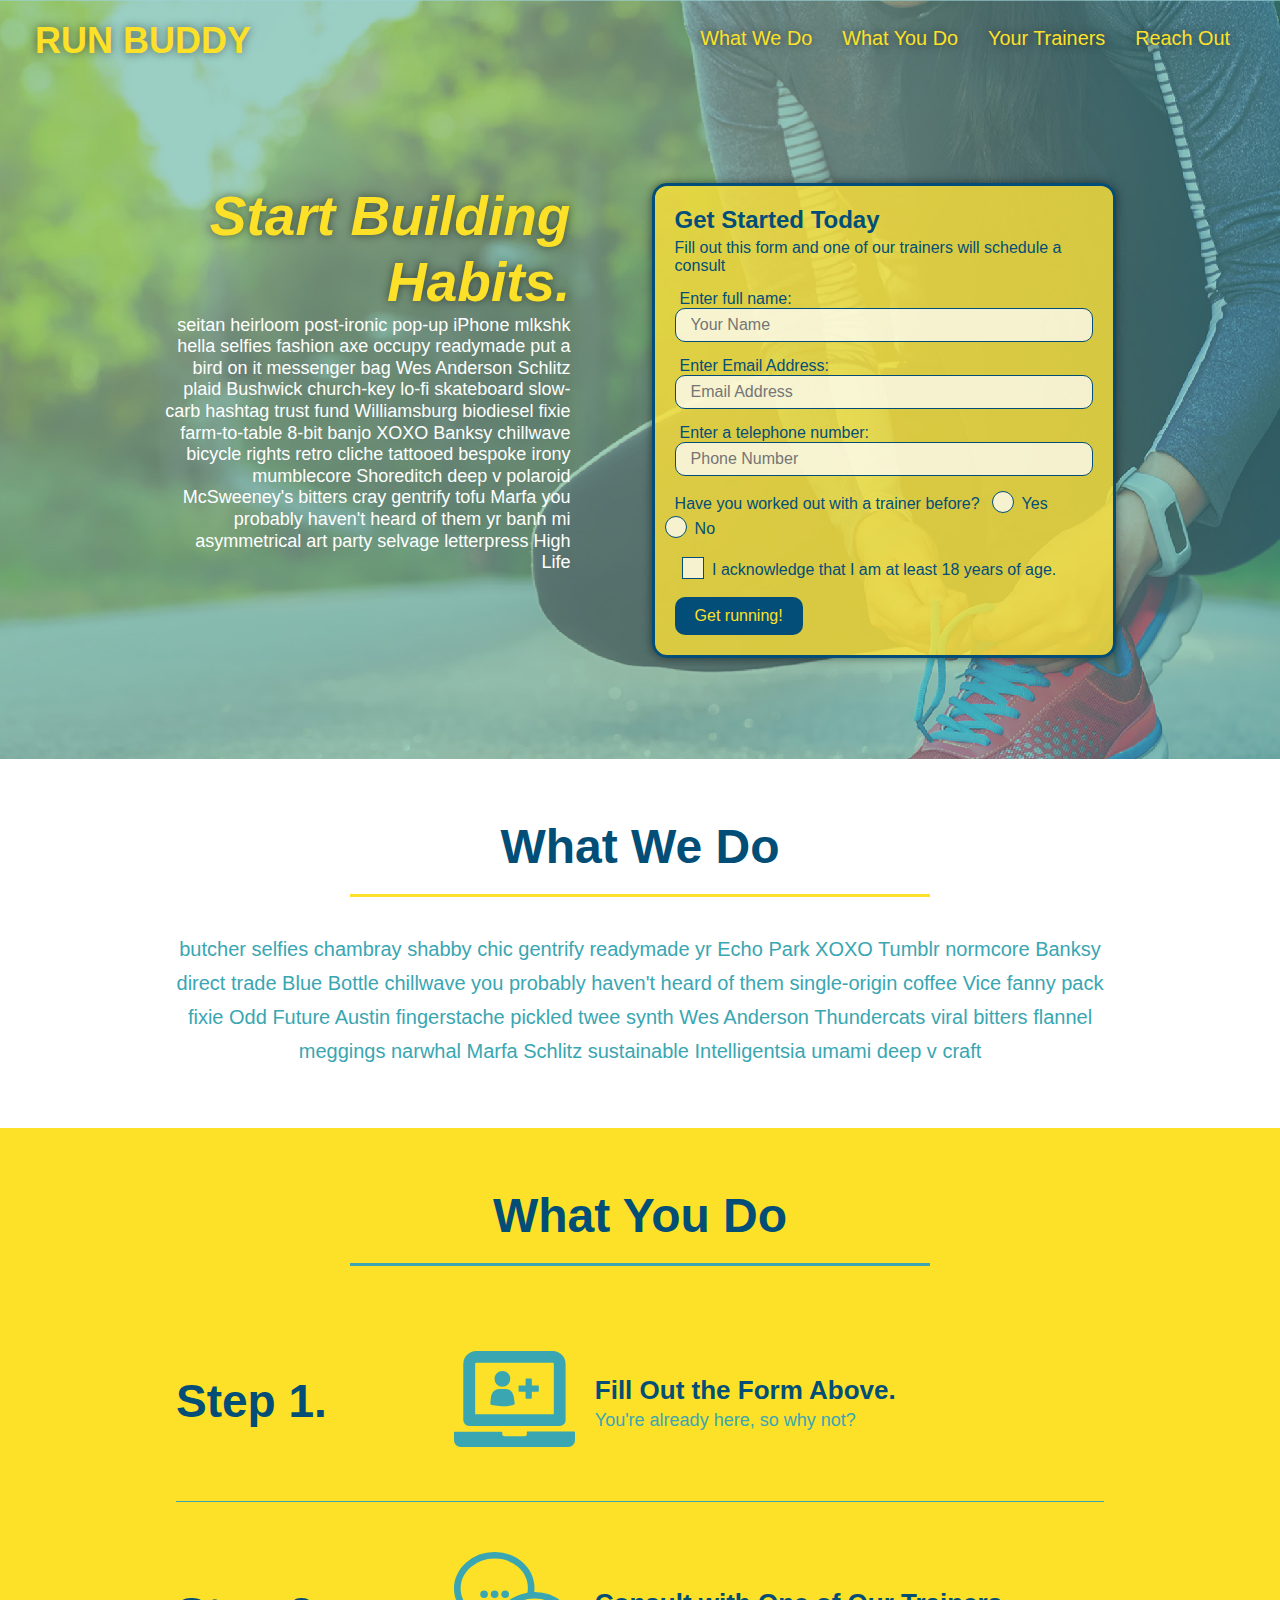
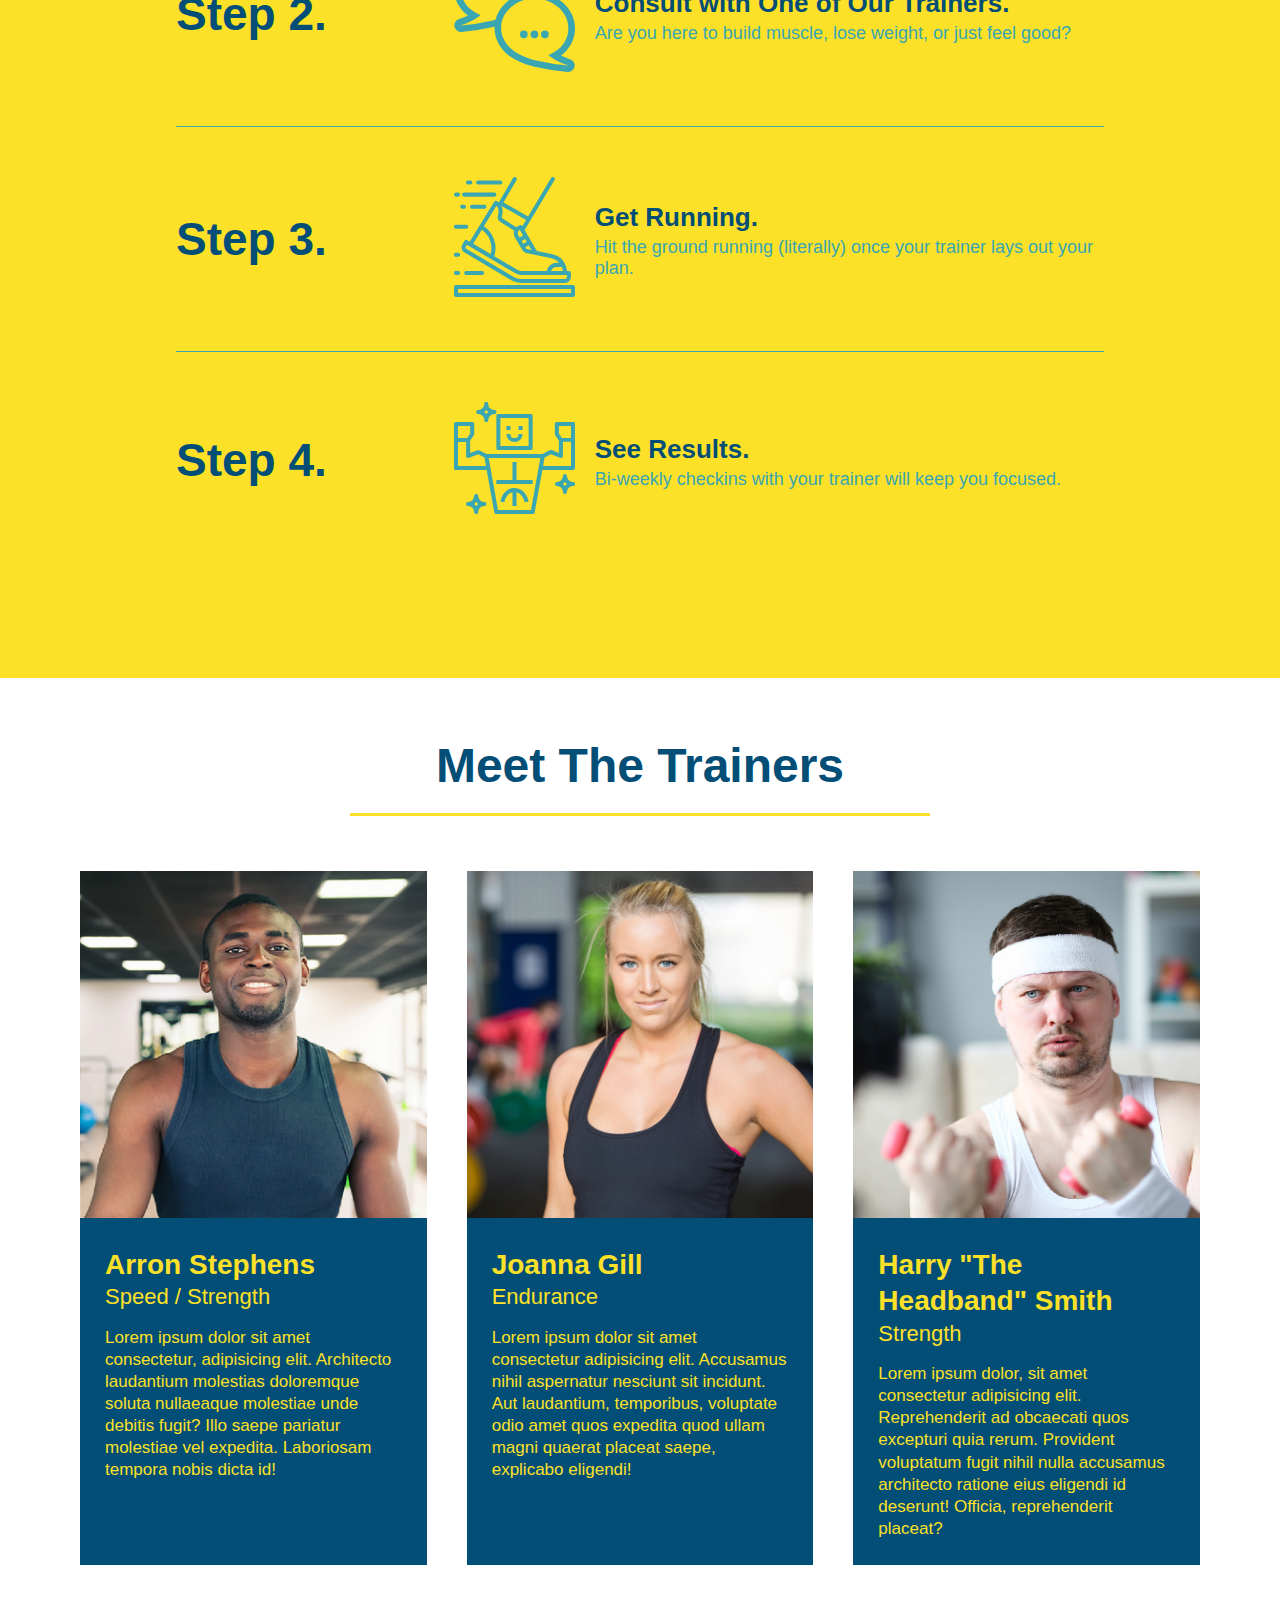
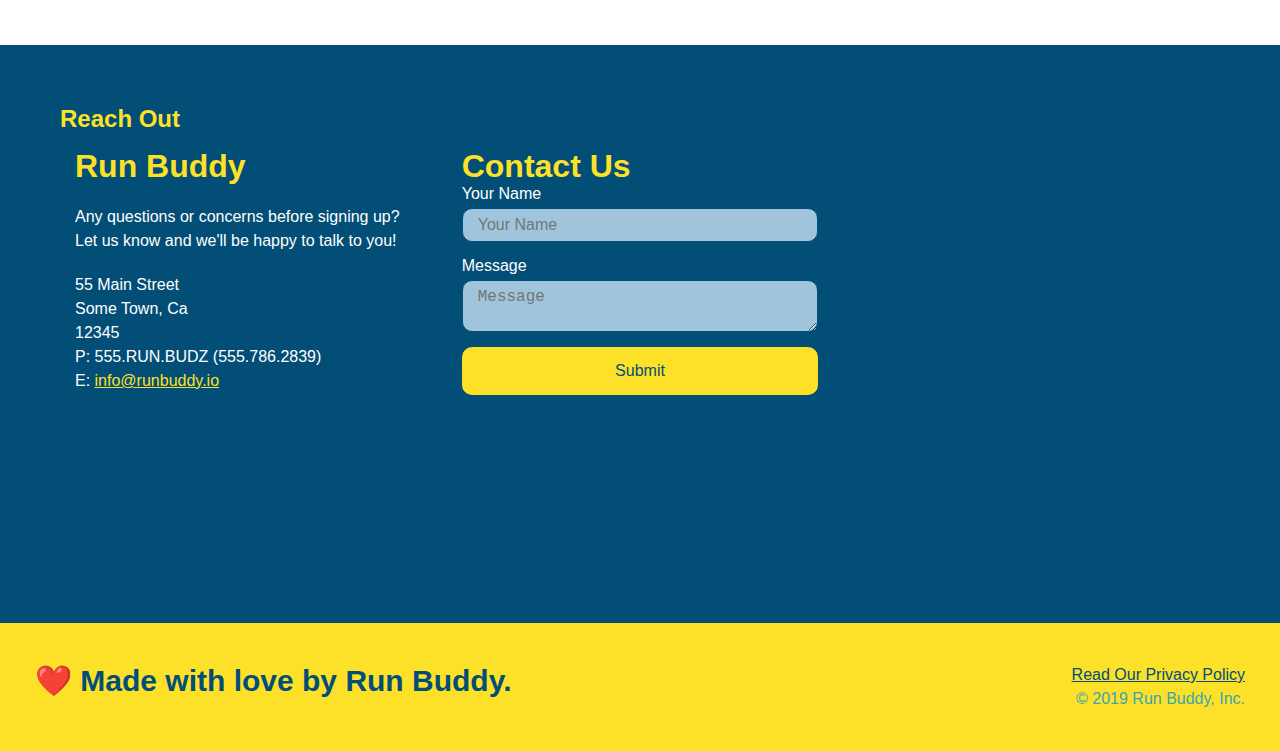
<file: index.html>
<!DOCTYPE html>
<html lang="en">
    <head>
        <meta charset="UTF-8" />
        <meta name="viewport" content="width=device-width, initial-scale=1.0"/>
        <link rel="stylesheet" href="assets/css/style.css"/>
        <title>Run Buddy</title>
    </head>
    <body>
        <!--navigation-->
        <header>
            <h1>
                <a href="/">RUN BUDDY</a>
            </h1>
            <nav>
                <!--Unordered list element-->
                <ul>
                    <!--list item element-->
                    <li>
                        <!--Anchor element-->
                        <a href="#what-we-do">What We Do</a>
                    </li>
                    <li>
                        <a href="#what-you-do">What You Do</a>
                    </li>
                    <li>
                        <a href="#your-trainers">Your Trainers</a>
                    </li>
                    <li>
                        <a href="#reach-out">Reach Out</a>
                    </li>
                </ul>
            </nav>
        </header>

        <!--hero/jumbotron-->
        <section class="hero">
            <div class="hero-cta">
                <h2>Start Building Habits.</h2>
                <p>
                    seitan heirloom post-ironic pop-up iPhone mlkshk hella selfies fashion axe occupy readymade put a bird on it messenger bag Wes Anderson Schlitz plaid Bushwick church-key lo-fi skateboard slow-carb hashtag trust fund Williamsburg biodiesel fixie farm-to-table 8-bit banjo XOXO Banksy chillwave bicycle rights retro cliche tattooed bespoke irony mumblecore Shoreditch deep v polaroid McSweeney's bitters cray gentrify tofu Marfa you probably haven't heard of them yr banh mi asymmetrical art party selvage letterpress High Life
                </p>
            </div>
            <div class="hero-form">
                <h3>Get Started Today</h3>
                <p> Fill out this form and one of our trainers will schedule a consult</p>
                <form>
                    <label for="name"> Enter full name:</label>
                    <input class="form-input" type="text" placeholder="Your Name" name="name" id="name" />
                    <label for="email"> Enter Email Address:</label>
                    <input class="form-input" type="email" placeholder="Email Address" name="email" id="email" />
                    <label for="phone"> Enter a telephone number:</label>
                    <input class="form-input" type="tel" placeholder="Phone Number" name="phone" id="phone" />
                    <p>
                        Have you worked out with a trainer before?
                        <span class="radio-wrapper">
                            <input type="radio" name="trainer-confirm" id="trainer-yes" />
                            <label for="trainer-yes">Yes</label>
                        </span>
                        <span class="radio-wrapper">
                            <input type="radio" name="trainer-confirm" id="trainer-no" />
                            <label for="trainer-no">No</label>
                        </span>
                    </p>
                    <p>
                        <span class="checkbox-wrapper">
                            <input type="checkbox" name="age-confirm" id="checkbox" />
                            <label for ="checkbox" >I acknowledge that I am at least 18 years of age.</label>
                        </span>
                    </p>
                    <button type="submit">
                        Get running!
                    </button>
                </form>
            </div>
            
        </section>
        
        <!--"what we do" section-->
        <section id="what-we-do" class="intro">
            <div class="flex-row">
                <h2 class="section-title primary-border">
                What We Do
                </h2>
            </div>

            <div class="flex-row">
                <p>
                butcher selfies chambray shabby chic gentrify readymade yr Echo Park XOXO Tumblr normcore Banksy direct trade Blue
                Bottle chillwave you probably haven't heard of them single-origin coffee Vice fanny pack fixie Odd Future Austin 
                fingerstache pickled twee synth Wes Anderson Thundercats viral bitters flannel meggings narwhal Marfa Schlitz 
                sustainable Intelligentsia umami deep v craft
                </p>
            </div>

        </section>

        <!--"what you do" section-->
        <section id="what-you-do" class="steps">
            <div class="flex-row"> 
                <h2 class="section-title secondary-border"> What You Do</h2>
            </div>

            <div class="step">
                <h3>Step 1.</h3>
                <div class="step-info">
                    <div class="step-img">
                        <img src="./assets/images/step-1.svg" alt="" />
                    </div>
                    <div class="step-text">
                        <h4>Fill Out the Form Above.</h4>
                        <p>You're already here, so why not?</p>
                    </div>
                </div>
            </div>
            <div class="step">
                <h3>Step 2.</h3>
                <div class="step-info">
                    <div class="step-img">
                        <img src="./assets/images/step-2.svg" alt="" />
                    </div>
                    <div class="step-text">
                        <h4>Consult with One of Our Trainers.</h4>
                        <p>Are you here to build muscle, lose weight, or just feel good?</p>
                    </div>
                </div>
            </div>
            <div class="step">
                <h3>Step 3.</h3>
                <div class="step-info">
                    <div class="step-img">
                        <img src="./assets/images/step-3.svg" alt="" />
                    </div>
                    <div class="step-text">
                        <h4>Get Running.</h4>
                        <p>Hit the ground running (literally) once your trainer lays out your plan.</p>
                    </div>
                </div>
            </div>
            <div class="step">
                <h3>Step 4.</h3>
                <div class="step-info">
                    <div class="step-img">
                        <img src="./assets/images/step-4.svg" alt="" />
                    </div>
                    <div class="step-text">
                        <h4>See Results.</h4>
                        <p>Bi-weekly checkins with your trainer will keep you focused.</p>
                    </div>
                </div>
            </div>
        </section>

        <!--"meet the trainers" section-->
        <section id="your-trainers">
            <div class="flex-row">
                <h2 class="section-title primary-border">
                    Meet The Trainers
                </h2>
            </div>
            <!--Trainer 1 Bio-->
            <div class="trainers">
                <article class="trainer">
                    <img src="assets/images/01-05-trainers/trainer-1.jpg" alt="Arron Stephens in his workout clothes, ready to pump iron" />
                    <div class="trainer-bio">
                        <h3 class="trainer-name">Arron Stephens</h3>
                        <h4 class="trainer-role">Speed / Strength</h4>
                        <p>Lorem ipsum dolor sit amet consectetur, adipisicing elit. Architecto laudantium molestias doloremque soluta nullaeaque molestiae unde debitis fugit? Illo saepe pariatur molestiae vel expedita. Laboriosam tempora nobis dicta id! </p>
                    </div>
                </article>
                
                <!--Trainer 2 Bio-->
                <article class="trainer">
                    <img src="./assets/images/01-05-trainers/trainer-2.jpg" alt="Joanna Gill cooling off after a workout" />
                    <div class="trainer-bio">
                        <h3 class="trainer-name">Joanna Gill</h3>
                        <h4 class="trainer-role">Endurance</h4>
                        <p>Lorem ipsum dolor sit amet consectetur adipisicing elit. Accusamus nihil aspernatur nesciunt sit incidunt. Aut laudantium, temporibus, voluptate odio amet quos expedita quod ullam magni quaerat placeat saepe, explicabo eligendi!</p>
                    </div>
                </article>
            
                <!--Trainer 3 Bio-->
                <article class="trainer">
                    <img src="assets/images/01-05-trainers/trainer-3.jpg" alt="Harry Smith wearing a headband and lifting comically small pink weights" />
                    <div class="trainer-bio">
                        <h3 class="trainer-name">Harry "The Headband" Smith</h3>
                        <h4 class="trainer-role">Strength</h4>
                        <p>Lorem ipsum dolor, sit amet consectetur adipisicing elit. Reprehenderit ad obcaecati quos excepturi quia rerum. Provident voluptatum fugit nihil nulla accusamus architecto ratione eius eligendi id deserunt! Officia, reprehenderit placeat? </p>
                    </div>
                </article>
            </div>
        </section>

        <!--"reach out"section-->
        <section id="reach-out" class="contact">
            <div class="flex-row">
                <h2 class="section title secondary-border">
                    Reach Out
                </h2>
            </div>

            <div class="contact-info">
                <div>
                    <h3>Run Buddy</h3>
                    <p>
                        Any questions or concerns before signing up?
                        <br />
                        Let us know and we'll be happy to talk to you!
                    </p>
                    <address>
                        55 Main Street <br/>
                        Some Town, Ca <br/>
                        12345<br/>
                        P: 555.RUN.BUDZ (555.786.2839)<br/>
                        E: <a href="mailto:info@runbuddy.io">info@runbuddy.io</a>
                    </address>
                </div>

                <div class="contact-form">
                    <h3>Contact Us</h3>
                    <form>
                        <label for="contact-name">Your Name</label>
                        <input type="text" id="contact-name" placeholder="Your Name" />


                        <label for="contact-message">Message</label>
                        <textarea id="contact-message" placeholder="Message"></textarea>


                        <button type="submit">Submit</button>
                    </form>
                </div>

                <iframe 
                    src="https://www.google.com/maps/embed?pb=!1m18!1m12!1m3!1d3310.6045245393366!2d-118.27611134909243!3d33.92557663174665!2m3!1f0!2f0!3f0!3m2!1i1024!2i768!4f13.1!3m3!1m2!1s0x80c2c98704fbfc35%3A0xab2a5a52187b3f72!2sS%20Main%20St%2C%20California!5e0!3m2!1sen!2sus!4v1640299896663!5m2!1sen!2sus" 
                    frameborder="0" style="border:0;" allowfullscreen>
                </iframe>
                
            </div>
        </section>

        <!--footer-->
        <footer>
            <h2>❤️ Made with love by Run Buddy.</h2>
            <div> 
                <a href="./privacy-policy.html#privacy-policy">Read Our Privacy Policy</a><br />
                &copy; 2019 Run Buddy, Inc.
            </div>
        </footer>
    </body>

</html>
</file>
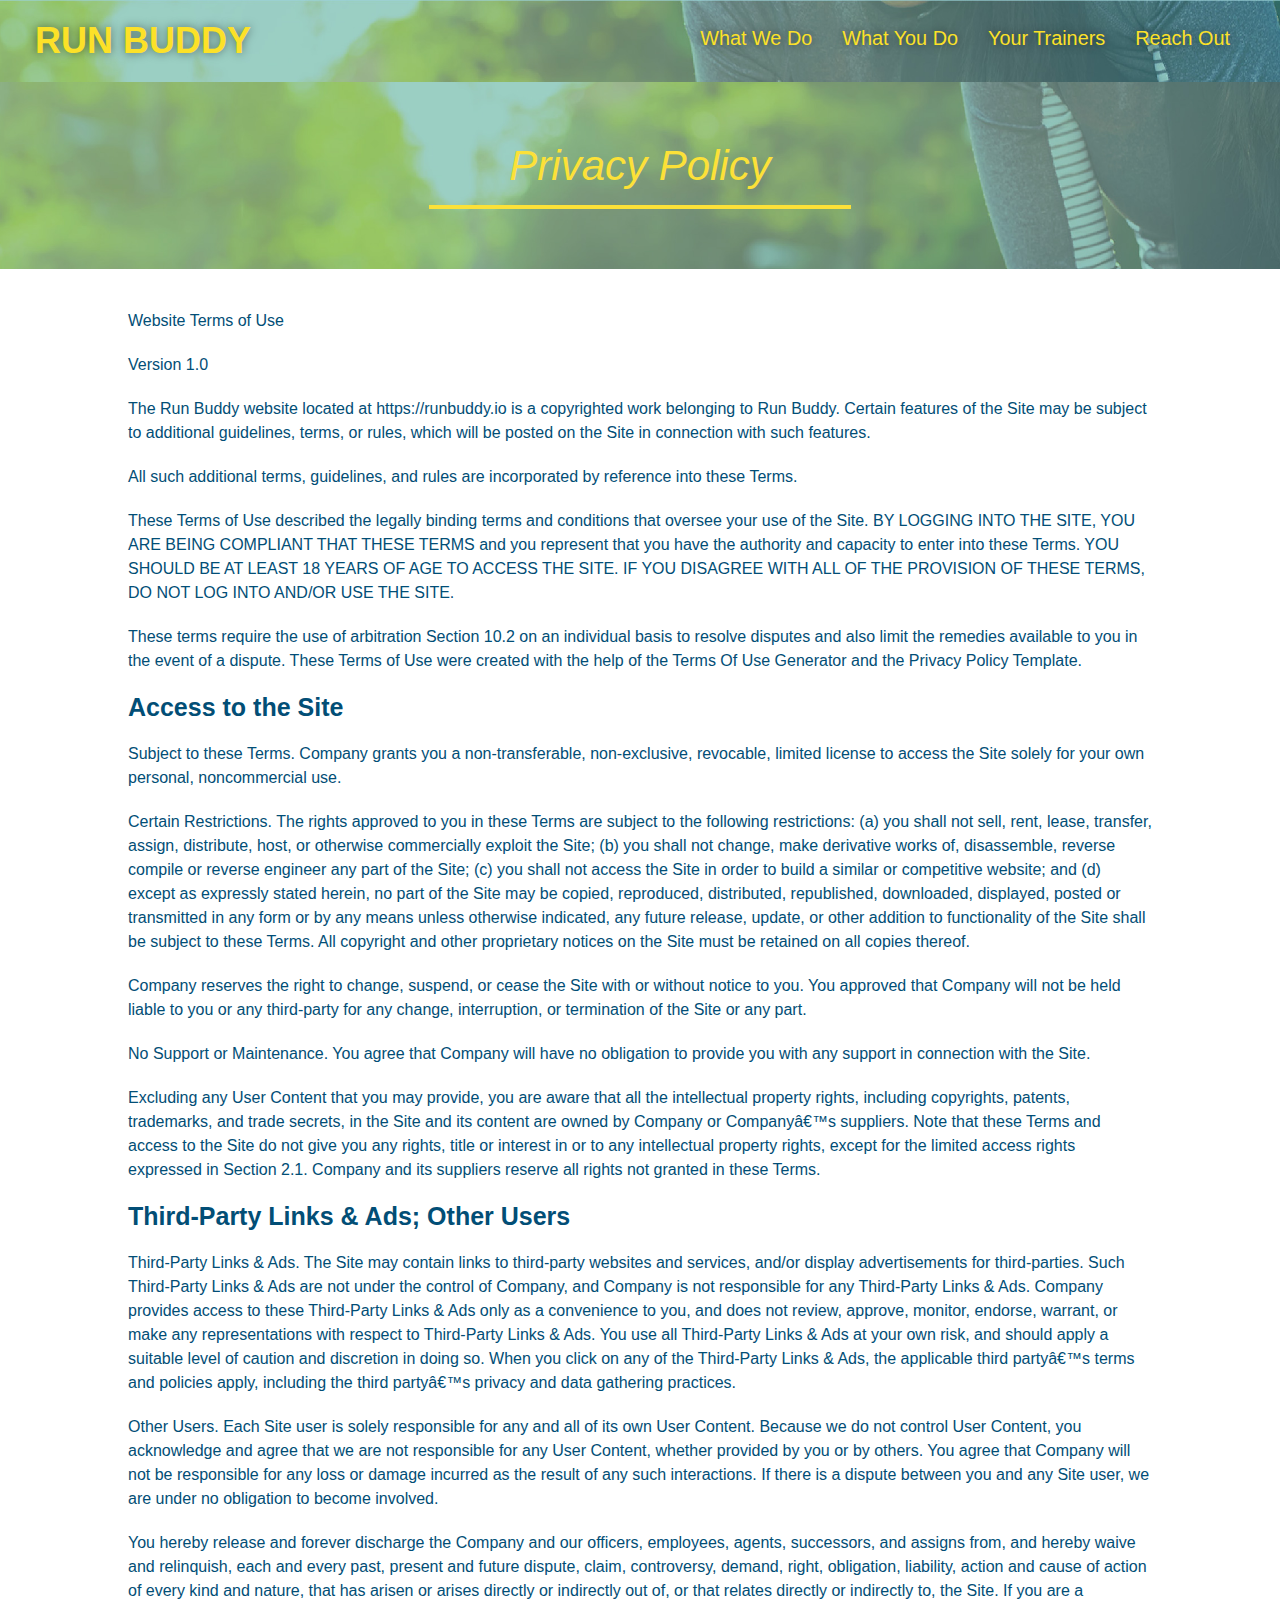
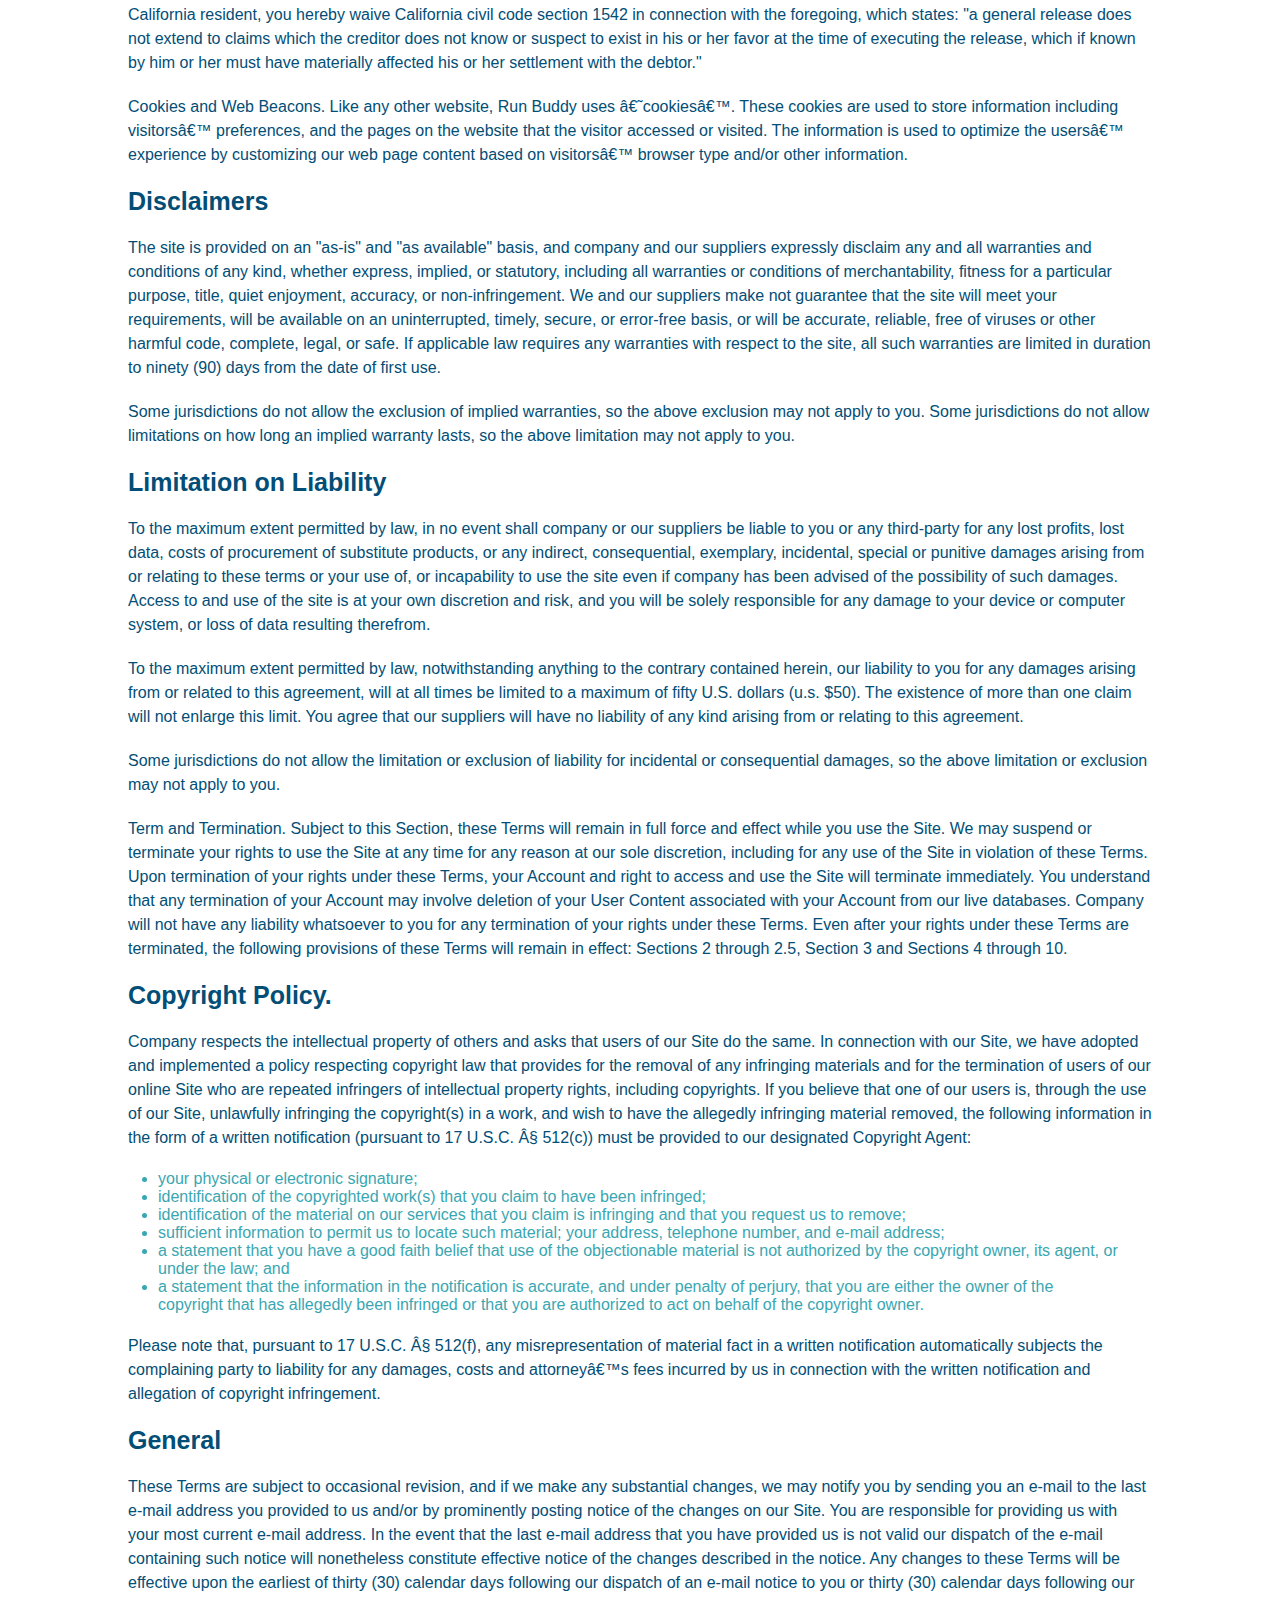
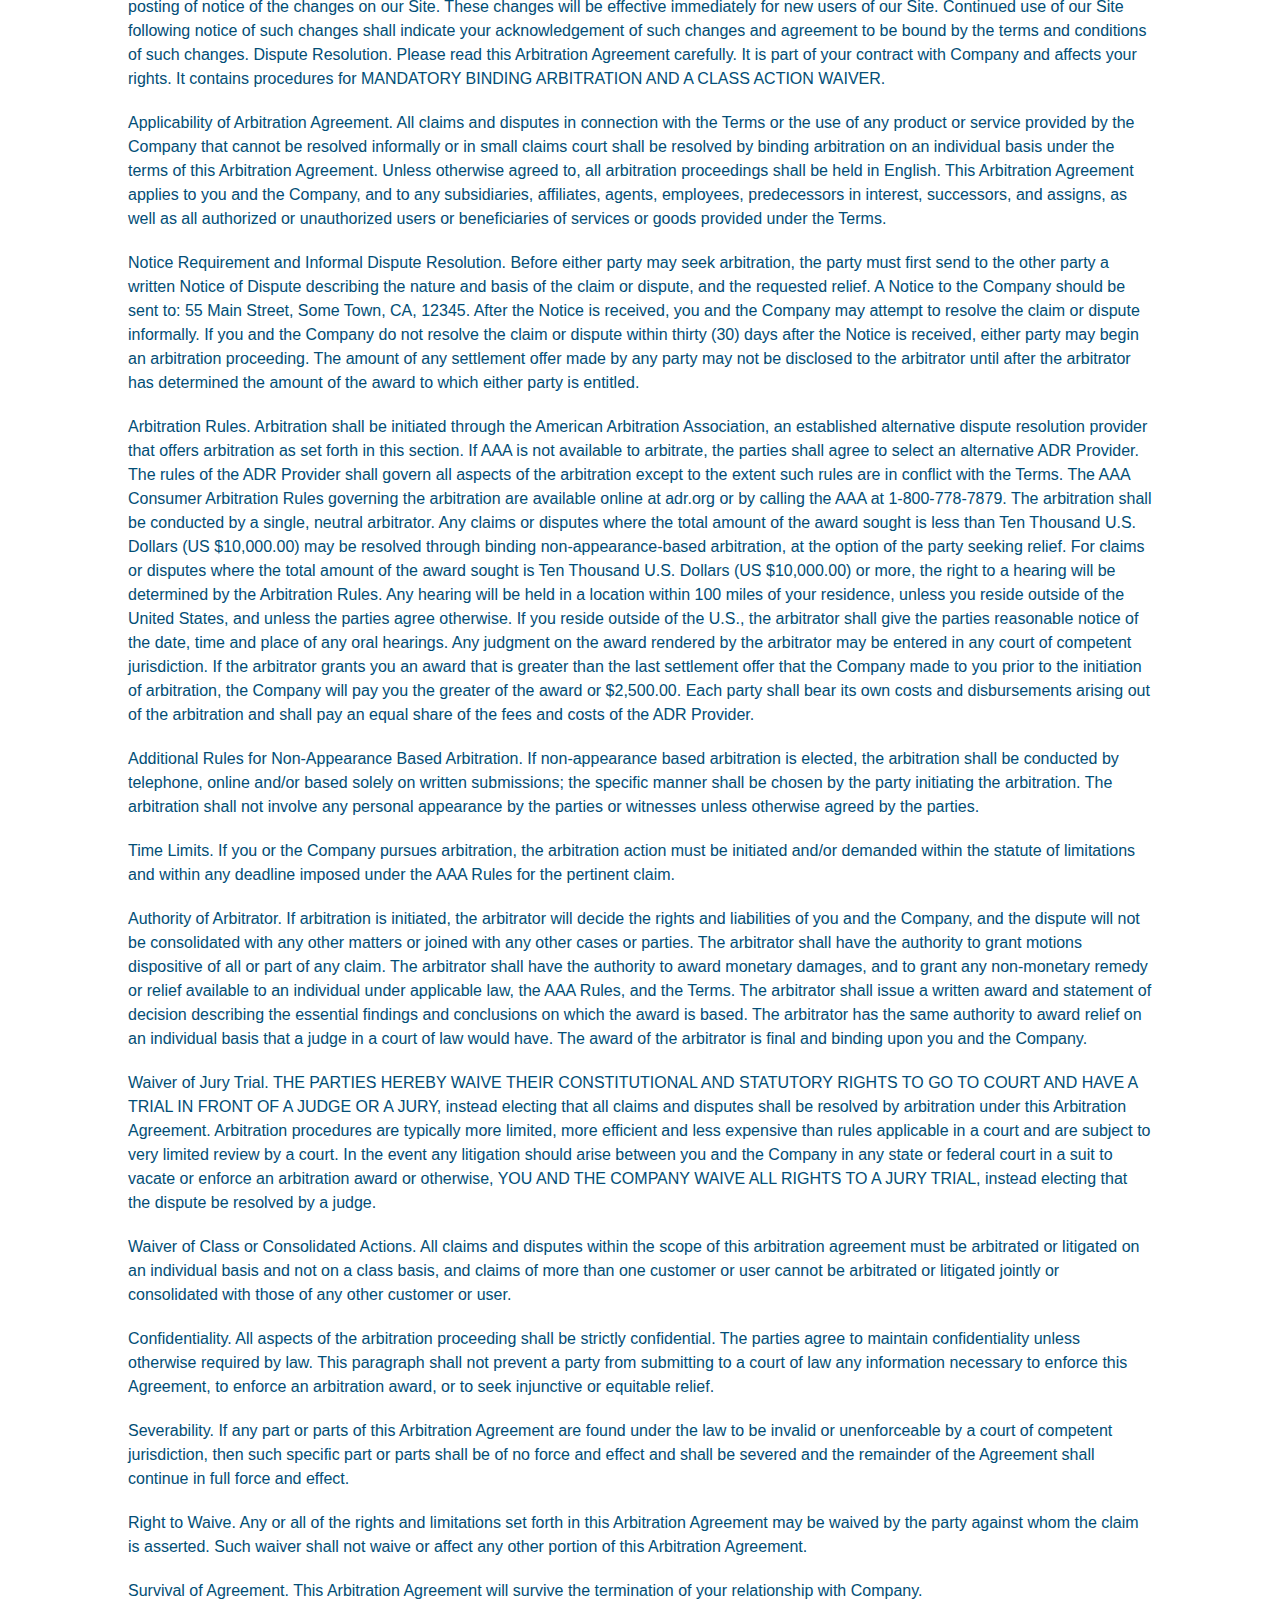
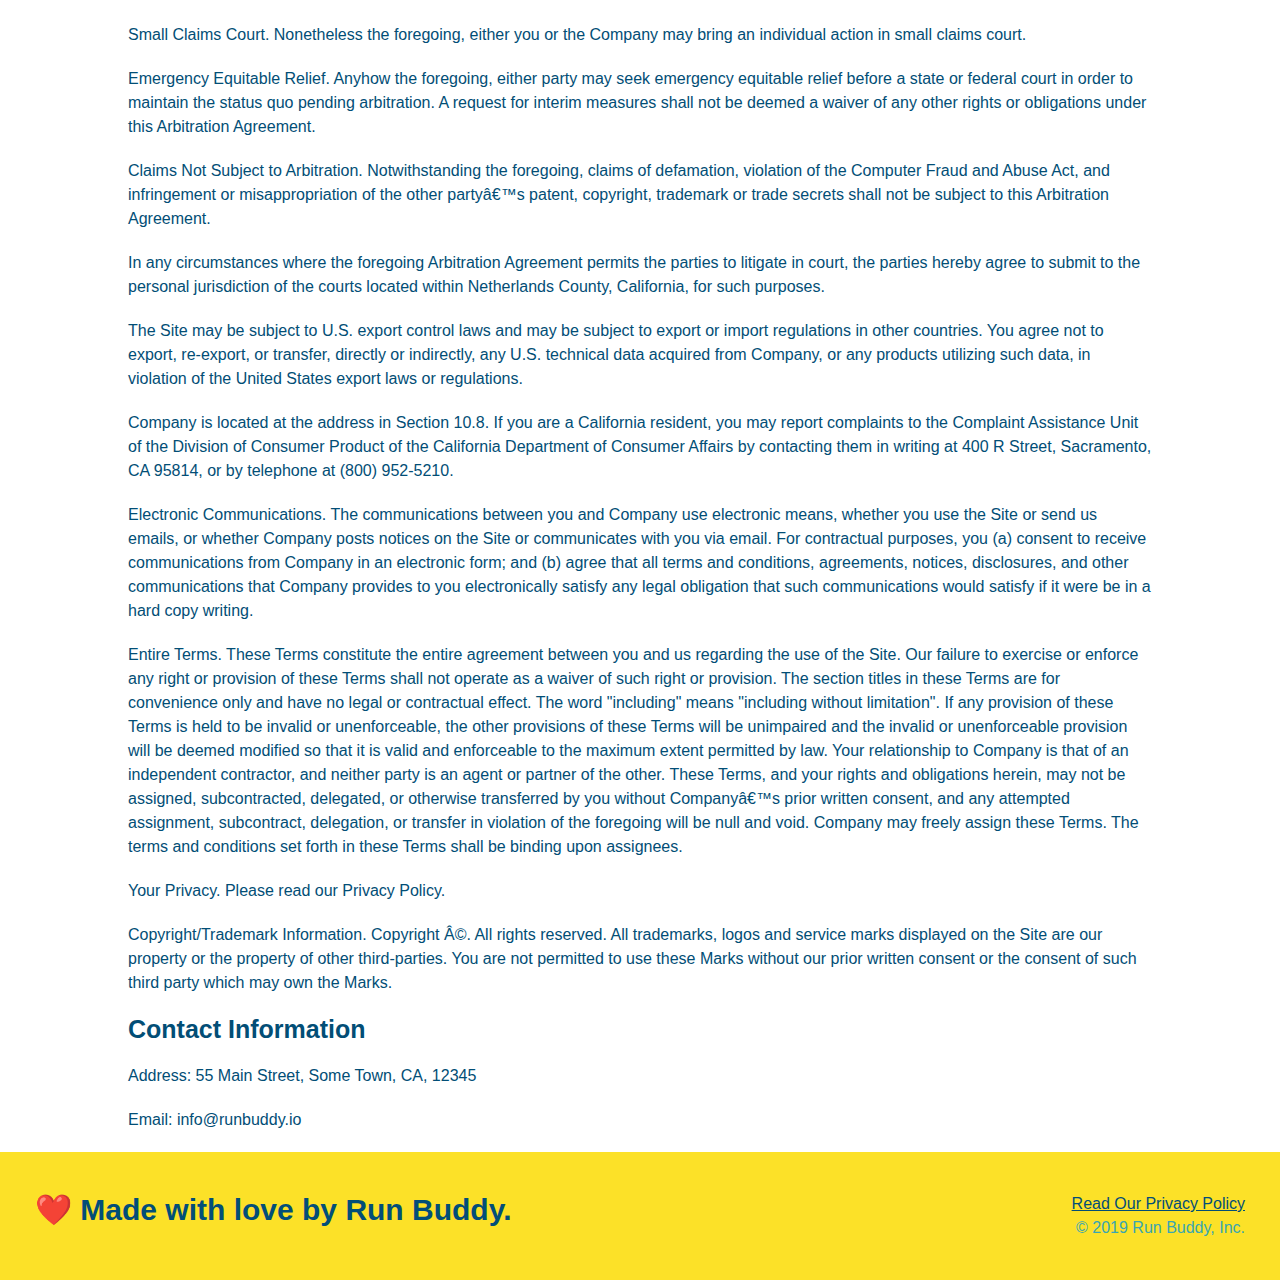
<file: privacy-policy.html>
<!DOCTYPE html>
<html lang="en">
<head>
    <meta charset="UTF-8">
    <meta http-equiv="X-UA-Compatible" content="IE=edge">
    <meta name="viewport" content="width=device-width, initial-scale=1.0">
    <title>Privacy Policy-Run Buddy</title>
    <link rel="stylesheet" href="assets/css/style.css"/>
    <link rel="stylesheet" href="assets/css/privacy-style.css"/>
</head>
<body>
   <!--navigation-->
   <header>
    <h1>
        <a href="/">
            RUN BUDDY
        </a>
    </h1>
    <nav>
        <!--Unordered list element-->
        <ul>
            <!--list item element-->
            <li>
                <!--Anchor element-->
                <a href="./index.html#what-we-do">What We Do</a>
            </li>
            <li>
                <a href="./index.html#what-you-do">What You Do</a>
            </li>
            <li>
                <a href="index.html#your-trainers">Your Trainers</a>
            </li>
            <li>
                <a href="./index.html#reach-out">Reach Out</a>
            </li>
        </ul>
    </nav>
    </header>
    <!--hero/jumbotron-->
    <section class="hero">
        <h2 class="page-title">
            Privacy Policy
        </h2>
    </section>

    <!--privacy policy-->
    <article class="secondary-content">
        
    <p>
        Website Terms of Use
        </p>

        <p>
        Version 1.0
        </p>

        <p>
        The Run Buddy website located at https://runbuddy.io is a copyrighted work belonging to Run Buddy. Certain
        features of the Site may be subject to additional guidelines, terms, or rules, which will be posted on the Site
        in connection with such features.
        </p>

        <p>
        All such additional terms, guidelines, and rules are incorporated by reference into these Terms.
        </p>

        <p>
        These Terms of Use described the legally binding terms and conditions that oversee your use of the Site. BY
        LOGGING INTO THE SITE, YOU ARE BEING COMPLIANT THAT THESE TERMS and you represent that you have the authority
        and capacity to enter into these Terms. YOU SHOULD BE AT LEAST 18 YEARS OF AGE TO ACCESS THE SITE. IF YOU
        DISAGREE WITH ALL OF THE PROVISION OF THESE TERMS, DO NOT LOG INTO AND/OR USE THE SITE.
        </p>

        <p>
        These terms require the use of arbitration Section 10.2 on an individual basis to resolve disputes and also
        limit the remedies available to you in the event of a dispute. These Terms of Use were created with the help of
        the Terms Of Use Generator and the Privacy Policy Template.
        </p>

        <h3>
        Access to the Site
        </h3>

        <p>
        Subject to these Terms. Company grants you a non-transferable, non-exclusive, revocable, limited license to
        access the Site solely for your own personal, noncommercial use.
        </p>

        <p>
        Certain Restrictions. The rights approved to you in these Terms are subject to the following restrictions: (a)
        you shall not sell, rent, lease, transfer, assign, distribute, host, or otherwise commercially exploit the Site;
        (b) you shall not change, make derivative works of, disassemble, reverse compile or reverse engineer any part of
        the Site; (c) you shall not access the Site in order to build a similar or competitive website; and (d) except
        as expressly stated herein, no part of the Site may be copied, reproduced, distributed, republished, downloaded,
        displayed, posted or transmitted in any form or by any means unless otherwise indicated, any future release,
        update, or other addition to functionality of the Site shall be subject to these Terms. All copyright and other
        proprietary notices on the Site must be retained on all copies thereof.
        </p>

        <p>
        Company reserves the right to change, suspend, or cease the Site with or without notice to you. You approved
        that Company will not be held liable to you or any third-party for any change, interruption, or termination of
        the Site or any part.
        </p>

        <p>
        No Support or Maintenance. You agree that Company will have no obligation to provide you with any support in
        connection with the Site.
        </p>

        <p>
        Excluding any User Content that you may provide, you are aware that all the intellectual property rights,
        including copyrights, patents, trademarks, and trade secrets, in the Site and its content are owned by Company
        or Companyâ€™s suppliers. Note that these Terms and access to the Site do not give you any rights, title or
        interest in or to any intellectual property rights, except for the limited access rights expressed in Section
        2.1. Company and its suppliers reserve all rights not granted in these Terms.
        </p>

        <h3>
        Third-Party Links & Ads; Other Users
        </h3>

        <p>
        Third-Party Links & Ads. The Site may contain links to third-party websites and services, and/or display
        advertisements for third-parties. Such Third-Party Links & Ads are not under the control of Company, and Company
        is not responsible for any Third-Party Links & Ads. Company provides access to these Third-Party Links & Ads
        only as a convenience to you, and does not review, approve, monitor, endorse, warrant, or make any
        representations with respect to Third-Party Links & Ads. You use all Third-Party Links & Ads at your own risk,
        and should apply a suitable level of caution and discretion in doing so. When you click on any of the
        Third-Party Links & Ads, the applicable third partyâ€™s terms and policies apply, including the third partyâ€™s
        privacy and data gathering practices.
        </p>

        <p>
        Other Users. Each Site user is solely responsible for any and all of its own User Content. Because we do not
        control User Content, you acknowledge and agree that we are not responsible for any User Content, whether
        provided by you or by others. You agree that Company will not be responsible for any loss or damage incurred as
        the result of any such interactions. If there is a dispute between you and any Site user, we are under no
        obligation to become involved.
        </p>

        <p>
        You hereby release and forever discharge the Company and our officers, employees, agents, successors, and
        assigns from, and hereby waive and relinquish, each and every past, present and future dispute, claim,
        controversy, demand, right, obligation, liability, action and cause of action of every kind and nature, that has
        arisen or arises directly or indirectly out of, or that relates directly or indirectly to, the Site. If you are
        a California resident, you hereby waive California civil code section 1542 in connection with the foregoing,
        which states: "a general release does not extend to claims which the creditor does not know or suspect to exist
        in his or her favor at the time of executing the release, which if known by him or her must have materially
        affected his or her settlement with the debtor."
        </p>

        <p>
        Cookies and Web Beacons. Like any other website, Run Buddy uses â€˜cookiesâ€™. These cookies are used to store
        information including visitorsâ€™ preferences, and the pages on the website that the visitor accessed or visited.
        The information is used to optimize the usersâ€™ experience by customizing our web page content based on visitorsâ€™
        browser type and/or other information.
        </p>

        <h3>
        Disclaimers
        </h3>

        <p>
        The site is provided on an "as-is" and "as available" basis, and company and our suppliers expressly disclaim
        any and all warranties and conditions of any kind, whether express, implied, or statutory, including all
        warranties or conditions of merchantability, fitness for a particular purpose, title, quiet enjoyment, accuracy,
        or non-infringement. We and our suppliers make not guarantee that the site will meet your requirements, will be
        available on an uninterrupted, timely, secure, or error-free basis, or will be accurate, reliable, free of
        viruses or other harmful code, complete, legal, or safe. If applicable law requires any warranties with respect
        to the site, all such warranties are limited in duration to ninety (90) days from the date of first use.
        </p>

        <p>
        Some jurisdictions do not allow the exclusion of implied warranties, so the above exclusion may not apply to
        you. Some jurisdictions do not allow limitations on how long an implied warranty lasts, so the above limitation
        may not apply to you.
        </p>

        <h3>
        Limitation on Liability
        </h3>

        <p>
        To the maximum extent permitted by law, in no event shall company or our suppliers be liable to you or any
        third-party for any lost profits, lost data, costs of procurement of substitute products, or any indirect,
        consequential, exemplary, incidental, special or punitive damages arising from or relating to these terms or
        your use of, or incapability to use the site even if company has been advised of the possibility of such
        damages. Access to and use of the site is at your own discretion and risk, and you will be solely responsible
        for any damage to your device or computer system, or loss of data resulting therefrom.
        </p>

        <p>
        To the maximum extent permitted by law, notwithstanding anything to the contrary contained herein, our liability
        to you for any damages arising from or related to this agreement, will at all times be limited to a maximum of
        fifty U.S. dollars (u.s. $50). The existence of more than one claim will not enlarge this limit. You agree that
        our suppliers will have no liability of any kind arising from or relating to this agreement.
        </p>

        <p>
        Some jurisdictions do not allow the limitation or exclusion of liability for incidental or consequential
        damages, so the above limitation or exclusion may not apply to you.
        </p>

        <p>
        Term and Termination. Subject to this Section, these Terms will remain in full force and effect while you use
        the Site. We may suspend or terminate your rights to use the Site at any time for any reason at our sole
        discretion, including for any use of the Site in violation of these Terms. Upon termination of your rights under
        these Terms, your Account and right to access and use the Site will terminate immediately. You understand that
        any termination of your Account may involve deletion of your User Content associated with your Account from our
        live databases. Company will not have any liability whatsoever to you for any termination of your rights under
        these Terms. Even after your rights under these Terms are terminated, the following provisions of these Terms
        will remain in effect: Sections 2 through 2.5, Section 3 and Sections 4 through 10.
        </p>

        <h3>
        Copyright Policy.
        </h3>

        <p>
        Company respects the intellectual property of others and asks that users of our Site do the same. In connection
        with our Site, we have adopted and implemented a policy respecting copyright law that provides for the removal
        of any infringing materials and for the termination of users of our online Site who are repeated infringers of
        intellectual property rights, including copyrights. If you believe that one of our users is, through the use of
        our Site, unlawfully infringing the copyright(s) in a work, and wish to have the allegedly infringing material
        removed, the following information in the form of a written notification (pursuant to 17 U.S.C. Â§ 512(c)) must
        be provided to our designated Copyright Agent:
        </p>

        <ul>
        <li>
            your physical or electronic signature;
        </li>
        <li>
            identification of the copyrighted work(s) that you claim to have been infringed;
        </li>
        <li>
            identification of the material on our services that you claim is infringing and that you request us to remove;
        </li>
        <li>
            sufficient information to permit us to locate such material; your address, telephone number, and e-mail
            address;
        </li>
        <li>
            a statement that you have a good faith belief that use of the objectionable material is not authorized by the
            copyright owner, its agent, or under the law; and
        </li>
        <li>
            a statement that the information in the notification is accurate, and under penalty of perjury, that you are
            either the owner of the copyright that has allegedly been infringed or that you are authorized to act on
            behalf of the copyright owner.
        </li>
        </ul>

        <p>
        Please note that, pursuant to 17 U.S.C. Â§ 512(f), any misrepresentation of material fact in a written
        notification automatically subjects the complaining party to liability for any damages, costs and attorneyâ€™s
        fees incurred by us in connection with the written notification and allegation of copyright infringement.
        </p>

        <h3>
        General
        </h3>

        <p>
        These Terms are subject to occasional revision, and if we make any substantial changes, we may notify you by
        sending you an e-mail to the last e-mail address you provided to us and/or by prominently posting notice of the
        changes on our Site. You are responsible for providing us with your most current e-mail address. In the event
        that the last e-mail address that you have provided us is not valid our dispatch of the e-mail containing such
        notice will nonetheless constitute effective notice of the changes described in the notice. Any changes to these
        Terms will be effective upon the earliest of thirty (30) calendar days following our dispatch of an e-mail
        notice to you or thirty (30) calendar days following our posting of notice of the changes on our Site. These
        changes will be effective immediately for new users of our Site. Continued use of our Site following notice of
        such changes shall indicate your acknowledgement of such changes and agreement to be bound by the terms and
        conditions of such changes. Dispute Resolution. Please read this Arbitration Agreement carefully. It is part of
        your contract with Company and affects your rights. It contains procedures for MANDATORY BINDING ARBITRATION AND
        A CLASS ACTION WAIVER.
        </p>

        <p>
        Applicability of Arbitration Agreement. All claims and disputes in connection with the Terms or the use of any
        product or service provided by the Company that cannot be resolved informally or in small claims court shall be
        resolved by binding arbitration on an individual basis under the terms of this Arbitration Agreement. Unless
        otherwise agreed to, all arbitration proceedings shall be held in English. This Arbitration Agreement applies to
        you and the Company, and to any subsidiaries, affiliates, agents, employees, predecessors in interest,
        successors, and assigns, as well as all authorized or unauthorized users or beneficiaries of services or goods
        provided under the Terms.
        </p>

        <p>
        Notice Requirement and Informal Dispute Resolution. Before either party may seek arbitration, the party must
        first send to the other party a written Notice of Dispute describing the nature and basis of the claim or
        dispute, and the requested relief. A Notice to the Company should be sent to: 55 Main Street, Some Town, CA,
        12345. After the Notice is received, you and the Company may attempt to resolve the claim or dispute informally.
        If you and the Company do not resolve the claim or dispute within thirty (30) days after the Notice is received,
        either party may begin an arbitration proceeding. The amount of any settlement offer made by any party may not
        be disclosed to the arbitrator until after the arbitrator has determined the amount of the award to which either
        party is entitled.
        </p>

        <p>
        Arbitration Rules. Arbitration shall be initiated through the American Arbitration Association, an established
        alternative dispute resolution provider that offers arbitration as set forth in this section. If AAA is not
        available to arbitrate, the parties shall agree to select an alternative ADR Provider. The rules of the ADR
        Provider shall govern all aspects of the arbitration except to the extent such rules are in conflict with the
        Terms. The AAA Consumer Arbitration Rules governing the arbitration are available online at adr.org or by
        calling the AAA at 1-800-778-7879. The arbitration shall be conducted by a single, neutral arbitrator. Any
        claims or disputes where the total amount of the award sought is less than Ten Thousand U.S. Dollars (US
        $10,000.00) may be resolved through binding non-appearance-based arbitration, at the option of the party seeking
        relief. For claims or disputes where the total amount of the award sought is Ten Thousand U.S. Dollars (US
        $10,000.00) or more, the right to a hearing will be determined by the Arbitration Rules. Any hearing will be
        held in a location within 100 miles of your residence, unless you reside outside of the United States, and
        unless the parties agree otherwise. If you reside outside of the U.S., the arbitrator shall give the parties
        reasonable notice of the date, time and place of any oral hearings. Any judgment on the award rendered by the
        arbitrator may be entered in any court of competent jurisdiction. If the arbitrator grants you an award that is
        greater than the last settlement offer that the Company made to you prior to the initiation of arbitration, the
        Company will pay you the greater of the award or $2,500.00. Each party shall bear its own costs and
        disbursements arising out of the arbitration and shall pay an equal share of the fees and costs of the ADR
        Provider.
        </p>

        <p>
        Additional Rules for Non-Appearance Based Arbitration. If non-appearance based arbitration is elected, the
        arbitration shall be conducted by telephone, online and/or based solely on written submissions; the specific
        manner shall be chosen by the party initiating the arbitration. The arbitration shall not involve any personal
        appearance by the parties or witnesses unless otherwise agreed by the parties.
        </p>

        <p>
        Time Limits. If you or the Company pursues arbitration, the arbitration action must be initiated and/or demanded
        within the statute of limitations and within any deadline imposed under the AAA Rules for the pertinent claim.
        </p>

        <p>
        Authority of Arbitrator. If arbitration is initiated, the arbitrator will decide the rights and liabilities of
        you and the Company, and the dispute will not be consolidated with any other matters or joined with any other
        cases or parties. The arbitrator shall have the authority to grant motions dispositive of all or part of any
        claim. The arbitrator shall have the authority to award monetary damages, and to grant any non-monetary remedy
        or relief available to an individual under applicable law, the AAA Rules, and the Terms. The arbitrator shall
        issue a written award and statement of decision describing the essential findings and conclusions on which the
        award is based. The arbitrator has the same authority to award relief on an individual basis that a judge in a
        court of law would have. The award of the arbitrator is final and binding upon you and the Company.
        </p>

        <p>
        Waiver of Jury Trial. THE PARTIES HEREBY WAIVE THEIR CONSTITUTIONAL AND STATUTORY RIGHTS TO GO TO COURT AND HAVE
        A TRIAL IN FRONT OF A JUDGE OR A JURY, instead electing that all claims and disputes shall be resolved by
        arbitration under this Arbitration Agreement. Arbitration procedures are typically more limited, more efficient
        and less expensive than rules applicable in a court and are subject to very limited review by a court. In the
        event any litigation should arise between you and the Company in any state or federal court in a suit to vacate
        or enforce an arbitration award or otherwise, YOU AND THE COMPANY WAIVE ALL RIGHTS TO A JURY TRIAL, instead
        electing that the dispute be resolved by a judge.
        </p>

        <p>
        Waiver of Class or Consolidated Actions. All claims and disputes within the scope of this arbitration agreement
        must be arbitrated or litigated on an individual basis and not on a class basis, and claims of more than one
        customer or user cannot be arbitrated or litigated jointly or consolidated with those of any other customer or
        user.
        </p>

        <p>
        Confidentiality. All aspects of the arbitration proceeding shall be strictly confidential. The parties agree to
        maintain confidentiality unless otherwise required by law. This paragraph shall not prevent a party from
        submitting to a court of law any information necessary to enforce this Agreement, to enforce an arbitration
        award, or to seek injunctive or equitable relief.
        </p>

        <p>
        Severability. If any part or parts of this Arbitration Agreement are found under the law to be invalid or
        unenforceable by a court of competent jurisdiction, then such specific part or parts shall be of no force and
        effect and shall be severed and the remainder of the Agreement shall continue in full force and effect.
        </p>

        <p>
        Right to Waive. Any or all of the rights and limitations set forth in this Arbitration Agreement may be waived
        by the party against whom the claim is asserted. Such waiver shall not waive or affect any other portion of this
        Arbitration Agreement.
        </p>

        <p>
        Survival of Agreement. This Arbitration Agreement will survive the termination of your relationship with
        Company.
        </p>

        <p>
        Small Claims Court. Nonetheless the foregoing, either you or the Company may bring an individual action in small
        claims court.
        </p>

        <p>
        Emergency Equitable Relief. Anyhow the foregoing, either party may seek emergency equitable relief before a
        state or federal court in order to maintain the status quo pending arbitration. A request for interim measures
        shall not be deemed a waiver of any other rights or obligations under this Arbitration Agreement.
        </p>

        <p>
        Claims Not Subject to Arbitration. Notwithstanding the foregoing, claims of defamation, violation of the
        Computer Fraud and Abuse Act, and infringement or misappropriation of the other partyâ€™s patent, copyright,
        trademark or trade secrets shall not be subject to this Arbitration Agreement.
        </p>

        <p>
        In any circumstances where the foregoing Arbitration Agreement permits the parties to litigate in court, the
        parties hereby agree to submit to the personal jurisdiction of the courts located within Netherlands County,
        California, for such purposes.
        </p>

        <p>
        The Site may be subject to U.S. export control laws and may be subject to export or import regulations in other
        countries. You agree not to export, re-export, or transfer, directly or indirectly, any U.S. technical data
        acquired from Company, or any products utilizing such data, in violation of the United States export laws or
        regulations.
        </p>

        <p>
        Company is located at the address in Section 10.8. If you are a California resident, you may report complaints
        to the Complaint Assistance Unit of the Division of Consumer Product of the California Department of Consumer
        Affairs by contacting them in writing at 400 R Street, Sacramento, CA 95814, or by telephone at (800) 952-5210.
        </p>

        <p>
        Electronic Communications. The communications between you and Company use electronic means, whether you use the
        Site or send us emails, or whether Company posts notices on the Site or communicates with you via email. For
        contractual purposes, you (a) consent to receive communications from Company in an electronic form; and (b)
        agree that all terms and conditions, agreements, notices, disclosures, and other communications that Company
        provides to you electronically satisfy any legal obligation that such communications would satisfy if it were be
        in a hard copy writing.
        </p>

        <p>
        Entire Terms. These Terms constitute the entire agreement between you and us regarding the use of the Site. Our
        failure to exercise or enforce any right or provision of these Terms shall not operate as a waiver of such right
        or provision. The section titles in these Terms are for convenience only and have no legal or contractual
        effect. The word "including" means "including without limitation". If any provision of these Terms is held to be
        invalid or unenforceable, the other provisions of these Terms will be unimpaired and the invalid or
        unenforceable provision will be deemed modified so that it is valid and enforceable to the maximum extent
        permitted by law. Your relationship to Company is that of an independent contractor, and neither party is an
        agent or partner of the other. These Terms, and your rights and obligations herein, may not be assigned,
        subcontracted, delegated, or otherwise transferred by you without Companyâ€™s prior written consent, and any
        attempted assignment, subcontract, delegation, or transfer in violation of the foregoing will be null and void.
        Company may freely assign these Terms. The terms and conditions set forth in these Terms shall be binding upon
        assignees.
        </p>

        <p>
        Your Privacy. Please read our Privacy Policy.
        </p>

        <p>
        Copyright/Trademark Information. Copyright Â©. All rights reserved. All trademarks, logos and service marks
        displayed on the Site are our property or the property of other third-parties. You are not permitted to use
        these Marks without our prior written consent or the consent of such third party which may own the Marks.
        </p>

        <h3>
        Contact Information
        </h3>

        <p>
        Address: 55 Main Street, Some Town, CA, 12345
        </p>

        <p>
        Email: info@runbuddy.io
        </p>
    </article>


    <!--footer-->
    <footer>
        <h2>❤️ Made with love by Run Buddy.</h2>
        <div> 
            <a href="#">Read Our Privacy Policy</a><br />
            &copy; 2019 Run Buddy, Inc.
        </div>
    </footer>

</body>

</html>
</file>
<file: assets/css/style.css>
:root {
    --primary-color: #fce128;
    --secondary-color: #024e78;
    --tertiary-color: #39a6b2;
  }

* {
    box-sizing: border-box;
    margin: 0;
    padding: 0;
    
}

body {
   color: var(--tertiary-color);
   font-family: Helvetica, Arial, sans-serif;
    }

/* header style start */

header {
    background-image: url("../images/hero-bg.jpg");
    background-size: cover;
    background-attachment: fixed;
    background-position: 80%;
    padding: 20px 35px;
    background-color: var(--tertiary-color);
    display: flex;
    justify-content: space-between;
    flex-wrap: wrap;
    position: -webkit-sticky; 
    position: sticky;
    top: 0;
    z-index: 9999;
}

header h1 {
    font-weight: bold;
    margin: 0;
    font-size: 36px;
    color: var(--primary-color); 
    text-shadow: 0 0 10px rgba(0, 0, 0, 0.5);
}

header a {
    text-decoration: none;
    color: var(--primary-color);
}

header nav {
    margin: 7px 0;
}

header nav ul {
    display: flex;
    flex-wrap: wrap;
    justify-content: space-between;
    align-items: center;
    list-style: none;
    text-shadow: 0 0 10px rgba(0, 0, 0, 0.5);
}

header nav ul li a {
    padding: 10px 15px;
    font-weight: lighter;
    font-size: 1.55vw;
}

header nav ul li a:hover {
    background: var(--primary-color);
    color: var(--secondary-color);
    border-radius: 15px;
    text-shadow: none;
}

/*footer style start*/

footer {
    background: var(--primary-color);
    padding: 40px 35px;
    display:flex;
    justify-content: space-between;
    flex-wrap: wrap;
    width: 100%;
}

footer h2 {
    color: var(--secondary-color);
    font-size: 30px;
    margin: 0;
}

footer div {
    line-height: 1.5;
    text-align: right;
}

footer a {
    color: var(--secondary-color);
}

section {
    padding: 60px;
  }

/* Hero Style Start */
.hero {
    background-image: url("../images/hero-bg.jpg");
    background-size: cover;
    background-attachment: fixed;
    background-position: 80%;
    display: flex;
    justify-content: center;
    flex-wrap: wrap;
    align-items: flex-start;
}

.hero-cta {
    width: 35%;
    text-align: right;
    margin: 3.5%;
    color: #fff;
    font-size: 18px;
    line-height: 1.2;
}

.hero-cta h2 {
    font-style: italic;
    font-size: 55px;
    color: var(--primary-color);
    text-shadow: 0 0 10px rgba(0, 0, 0, 0.5);

}

.hero-form {
    border: solid 3px var(--secondary-color);
    border-radius: 15px;
    background-color: rgba(252, 225, 56, 0.8);
    padding: 20px;
    color: var(--secondary-color);
    width: 40%;
    margin: 3.5%;
    box-shadow: 0 0 10px rgba(0, 0, 0, 0.5);
}

.hero-form h3 {
    font-size: 24px;
    margin: 0;
}

.hero-form p {
    margin: 5px 0 15px 0;
}

.form-input {
    border: 1px solid var(--secondary-color);
    border-radius: 10px;
    display: block;
    padding: 7px 15px;
    font-size: 16px;
    color: var(--secondary-color);
    width: 100%;
    margin-bottom: 15px;
    background-color: rgba(255,255,255, 0.75);
}

.form-input:focus {
    background-color: rgba(255,255,255, 1);
    outline: none;
  }

.hero-form label {
    margin: 0 5px;
}

.hero-form button {
    color: var(--primary-color);
    background-color: var(--secondary-color);
    border: none;
    border-radius: 10px;
    padding: 10px 20px;
    font-size: 16px;

}

.hero-form button:hover {
    background-color: var(--tertiary-color);
}

.checkbox-wrapper input, .radio-wrapper input {
    opacity: 0;
}

.checkbox-wrapper input + label::after, .radio-wrapper input + label::after {
    content:none;
}

.checkbox-wrapper input:checked + label::after, .radio-wrapper input:checked + label::after {
    content: "";
}

.checkbox-wrapper label, .radio-wrapper label {
    position: relative;
    left: 10px;
    margin: 10px;
    line-height: 1.6;
}

.checkbox-wrapper label::before, .radio-wrapper label::before {
    content: "";
    height: 20px;
    width: 20px;
    background: rgba(255, 255, 255, 0.75);
    border: 1px solid var(--secondary-color);
    position: absolute;
    top: -4px;
    left: -30px;
}

.radio-wrapper label::before {
    border-radius: 50%;
}

.radio-wrapper label::after {
    content: "";
    width: 20px;
    height: 20px;
    border-radius: 50%;
    background: var(--secondary-color);
    position: absolute;
    left: -29px;
    top: -3px;
    background-image: radial-gradient(circle, var(--tertiary-color), var(--secondary-color));
}

.checkbox-wrapper label::after {
    content: "";
    height: 6px;
    width: 14px;
    border-left: 2px solid var(--secondary-color);
    border-bottom: 2px solid var(--secondary-color);
    position:absolute;
    left: -26px;
    top: 1px;
    transform: rotate(-58deg);
}
/* Section title styles start*/
.section-title {
    font-size: 48px;
    border-bottom: 3px solid;
    color: #024e76;
    padding-bottom: 20px;
    text-align: center;
    margin: 0 auto 35px auto;
    width: 50%;
}

.primary-border {
    border-color: var(--primary-color);
}

.secondary-border {
    border-color: var(--tertiary-color);
}

/* what we do style start*/

.intro p {
    line-height: 1.7;
    color: var(--tertiary-color);
    width: 80%;
    margin: 0 auto;
    font-size: 20px;
    text-align: center;

}

/* what you do style start*/

.steps {
    background: var(--primary-color);
}

.step {
    margin: 50px auto;
    padding-bottom: 50px;
    width: 80%;
    display: flex;
    flex-wrap: wrap;
    align-items: center;
    justify-content: space-between;
}

.step:not(:last-child) {
    border-bottom: 1px solid var(--tertiary-color);
}

.step h3 {
    color: #024e76;
    font-size: 46px;
    flex: 1 30%;
}

.step-info {
    flex: 2 70%;
    display: flex;
    flex-wrap: wrap;
    align-items: center;
}
.step-img {
    flex: 1 12%;
    margin-right: 20px;
}

.step-img img {
    max-width: 100%;
}

.step-text {
    flex: 12;
}

.step-text p{
    color: var(--tertiary-color);
    font-size: 18px;
}

.step-text h4 {
    font-size: 26px;
    line-height: 1.5;
    color: #024e76;
}



/* trainer style start*/

.trainers {
    width: 100%;
    margin: 0 auto;
    display:flex;
    flex-wrap: wrap;
    justify-content: space-around;
}

.trainer {
    margin: 20px;
    flex: 1;
    background: #024e76;
    color: var(--primary-color);
}

.trainer img {
    width: 100%;
}

.trainer-bio {
    padding: 25px;
    line-height: 1.3;
}

.trainer-bio h3 {
    font-size: 28px;
}

.trainer-bio h4 {
    font-weight: lighter;
    font-size: 22px;
    margin-bottom: 15px;
}

.trainer-bio p {
    font-size: 17px;
}

/* REACH OUT STYLES START */
.contact {
    background: #024e76;
}

.contact h2 {
    color:var(--primary-color);
}

.contact-info {
    display: flex;
    justify-content: space-between;
    flex-wrap: wrap;
}

.contact-info > * {
    flex: 1;
    margin: 15px;
}

.contact-info iframe {
    height: 400px;
}

.contact-info div {
    color: white;
}

.contact-info h3 {
    color: var(--primary-color);
    font-size: 32px;
}

.contact-info p, .contact-info address {
    margin: 20px 0;
    line-height: 1.5;
    font-size: 16px;
    font-style: normal;
}

.contact-form input, .contact-form textarea {
    border: 1px solid #024e76;
    border-radius: 10px;
    display: block;
    padding: 7px 15px;
    font-size: 16px;
    color: #024e76;
    width: 100%;
    margin-bottom: 15px;
    margin-top: 5px;
    background-color: rgb(199, 226, 245, 0.8);
}

.contact-form input:focus, .contact-form textarea:focus {
    background-color: #fff;
    outline: none;
}
.contact-form button {
    width: 100%;
    border: none;
    border-radius: 10px;
    background: var(--primary-color);
    color: #024e76;
    text-align: center;
    padding: 15px 0;
    font-size: 16px;
}

.contact-form button:hover {
    color: var(--primary-color);
    background-color: var(--tertiary-color);
}


.contact-info a {
    color: var(--primary-color);
}

/*utilties*/

.text-left {
    text-align: left;
}

.text-right {
    text-align: right;
}

.flex-row {
    display: flex;
}

/*media queries for smaller desktop screens and smaller*/

@media screen and (max-width: 980px) {
    /*this will be applied on any screen smaller than 980px*/
    header {
        padding-bottom: 0;
        justify-content: center;
        position: relative;
    }
    
    header h1 {
        width: 100%;
        text-align: center;
    }

    header nav ul {
        margin-top: 20px;
        width: 100%;
        justify-content: center;
    
    }

    header nav ul li a {
        font-size: 20px;
    }


    footer h2, footer div {
        text-align: center;
        width: 100%;
    }

    .hero-cta, .hero-form {
        width: 100%;
    }

    .hero-cta {
        text-align: center;
    }

    .section-title {
        width: 80%;
    }

    .trainer { 
        flex: 0 70%;
    }

    .contact-info iframe {
        flex: 1 100%;
    }
}

/* media queries for tablets and smaller */

@media screen and (max-width: 768px) {
    
    /* this will be applied on any screen between 768px and 575px */
    section {
        padding: 30px 15px;
    }  
    
    .step h3 {
        flex: 1 100%;
        text-align: center;
    }

    .step-info {
        flex: 2 100%;
        text-align: center;
        justify-content: center;
    }
    
    .step-img {
        flex: 0 32%;
        margin-right: 0;
        margin-top: 15px;
        margin-bottom: 15px;
    }

    .step-text {
        flex: 100%;
    }
}

/* media queries for mobile phones and smaller */

@media screen and (max-width: 575px) {
    
    /* this will be applied on any screen smaller than 575px */
    
    .hero-form button {
        width: 100%;
    }

    .section-title {
        width: 95%;
    }

    .intro p {
        width: 100%;
    }
    
    .trainer {
        flex: 0 100%;
    }

    .contact-info {
        text-align: center;
    }

    .contact-info > * {
        flex: 0 100%;
    }

    .contact-form {
        order: 3;
    }
}
</file>
<file: assets/css/privacy-style.css>
.hero {
    background-position: bottom;
    height: auto;
    text-align: center;
    margin-bottom: 40px;
}

.page-title {
    color:#fce138;
    display: inline;
    border-bottom: 4px solid #fce138;
    padding: 0 80px 15px 80px;
    font-weight: normal;
    font-size: 42px;
    font-style: italic;  
}

.secondary-content {
    width: 80%;
    margin:auto;
    color:#024e76;
}

.secondary-content h3 {
    font-size: 25px;
    margin: 20px 0; 
}

.secondary-content p {
    font-size: 16px;
    line-height: 1.5;
    margin: 20px 0;
}


.secondary-content ul {
    margin: 15px 20px;
}

.secondary-content li {
    color: #39a6b2;
    margin: 0 10px 0 10px;
}
</file>
